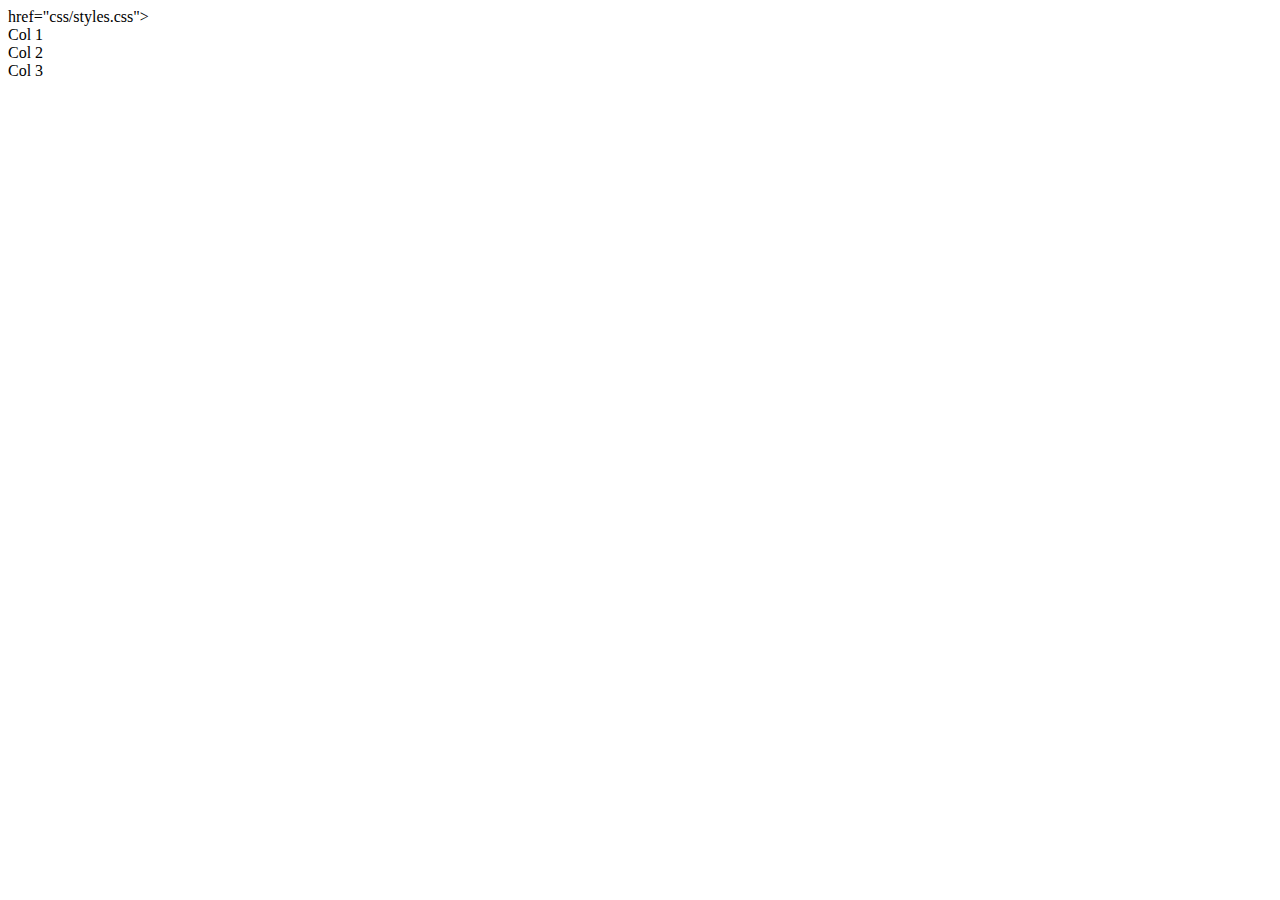
<file: site/index.html>
<!doctype html>
<html lang="en">

<head>
  <meta charset="utf-8">
  href="css/styles.css">
</head>

<body>

  <div class="container-fluid">
    <div class="row">
      <div class="col-md-4">Col 1</div>
      <div class="col-md-4">Col 2</div>
      <div class="col-md-4">Col 3</div>
    </div>
  </div>

</body>

</html>
</file>
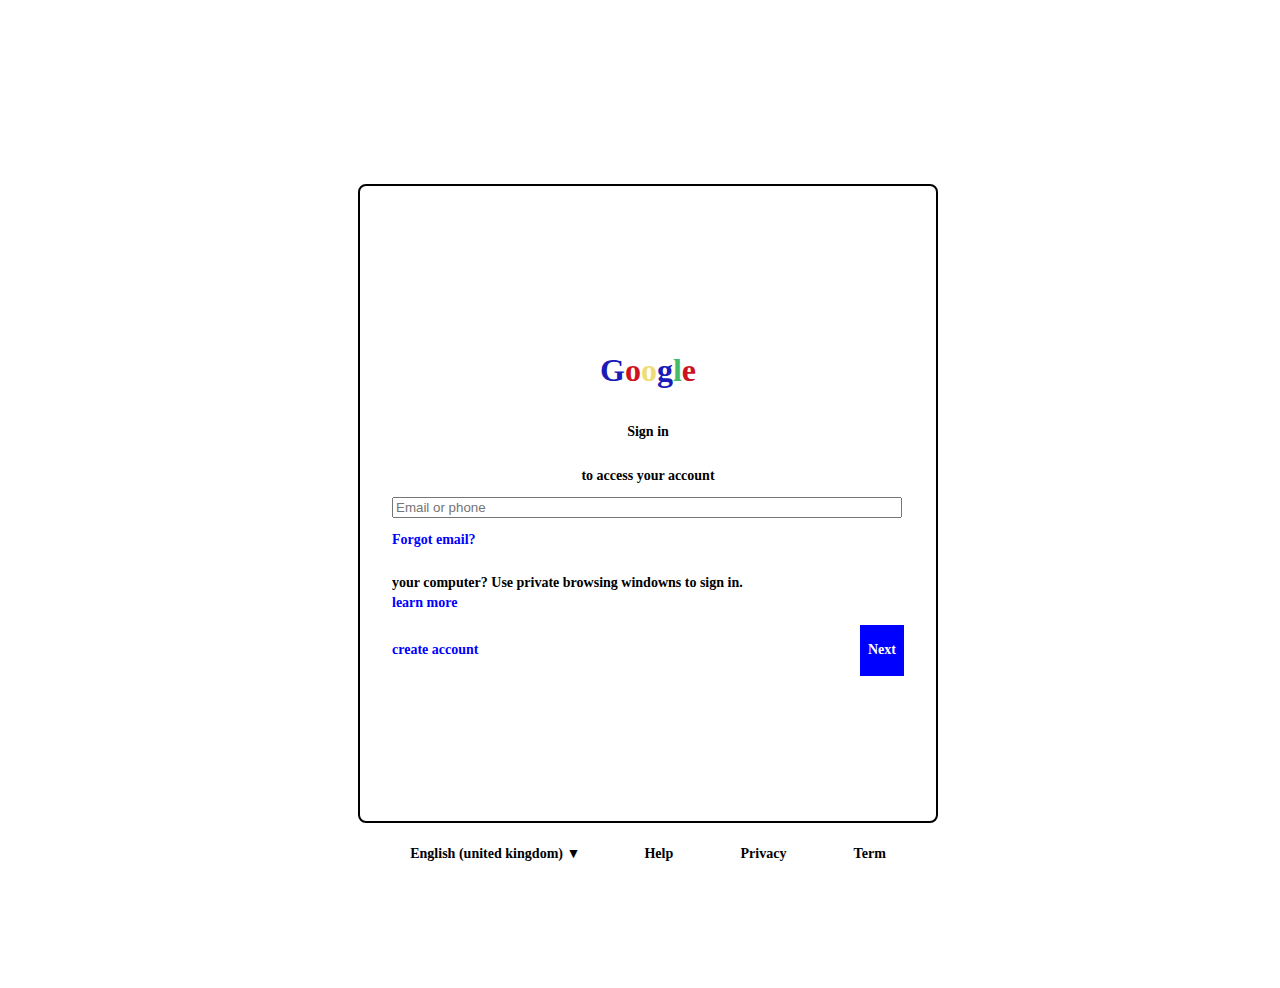
<file: Gmail_Interface/html/index.html>
<!DOCTYPE html>
<html>
  <head>
    <meta charset="utf-8" />
    <meta name="viewport" content="width=device-width, initial-scale=1" />
    <link rel="stylesheet" href="../css/new.css" />
    <title>google try</title>
  </head>
  <body>
  
    <main>
      <div class="item">
        <div class="google">
          <h1>
            <span style="color: rgb(27, 27, 184)">G</span>
            <span style="color: rgb(205, 19, 31)">o</span>
            <span style="color: rgb(238, 221, 119)">o</span>
            <span style="color: rgb(27, 27, 184)">g</span>
            <span style="color: rgb(70, 187, 101)">l</span>
            <span style="color: rgb(205, 19, 31)">e</span>
          </h1>
          
        </div>
        <div class="sign">
          <h2>Sign in</h2>

        </div>
        <div class="access">
          <h2> to access your account</h2>
        </div>
        <div class="address">
        <input type="text" placeholder="Email or phone" id="">

        </div>
        <div class="fe">
          <h2>Forgot email?</h2>
        </div>
        <div class="ne">
          <h2> 
            <span> your computer? Use private browsing windowns to sign in.
            </span> <br>
            <span style= "color: blue" >learn more
            </span>
            
          </h2>
        </div>
        <div class="cn">
          <div class ="ca">
            <h2>create account</h2>
          </div>
          <div class="next">
            <h2>Next</h2>
          </div>
       </div>
      </div>
      <footer>
        <div class="language">
            <h3>English (united kingdom) &#x25Bc</h3>
        </div>
        <div class="f2">
            <h3>Help</h3>
            <h3>Privacy</h3>
            <h3>Term</h3>
        </div>
      </footer>
    </main>
  </body>
</html>
</file>
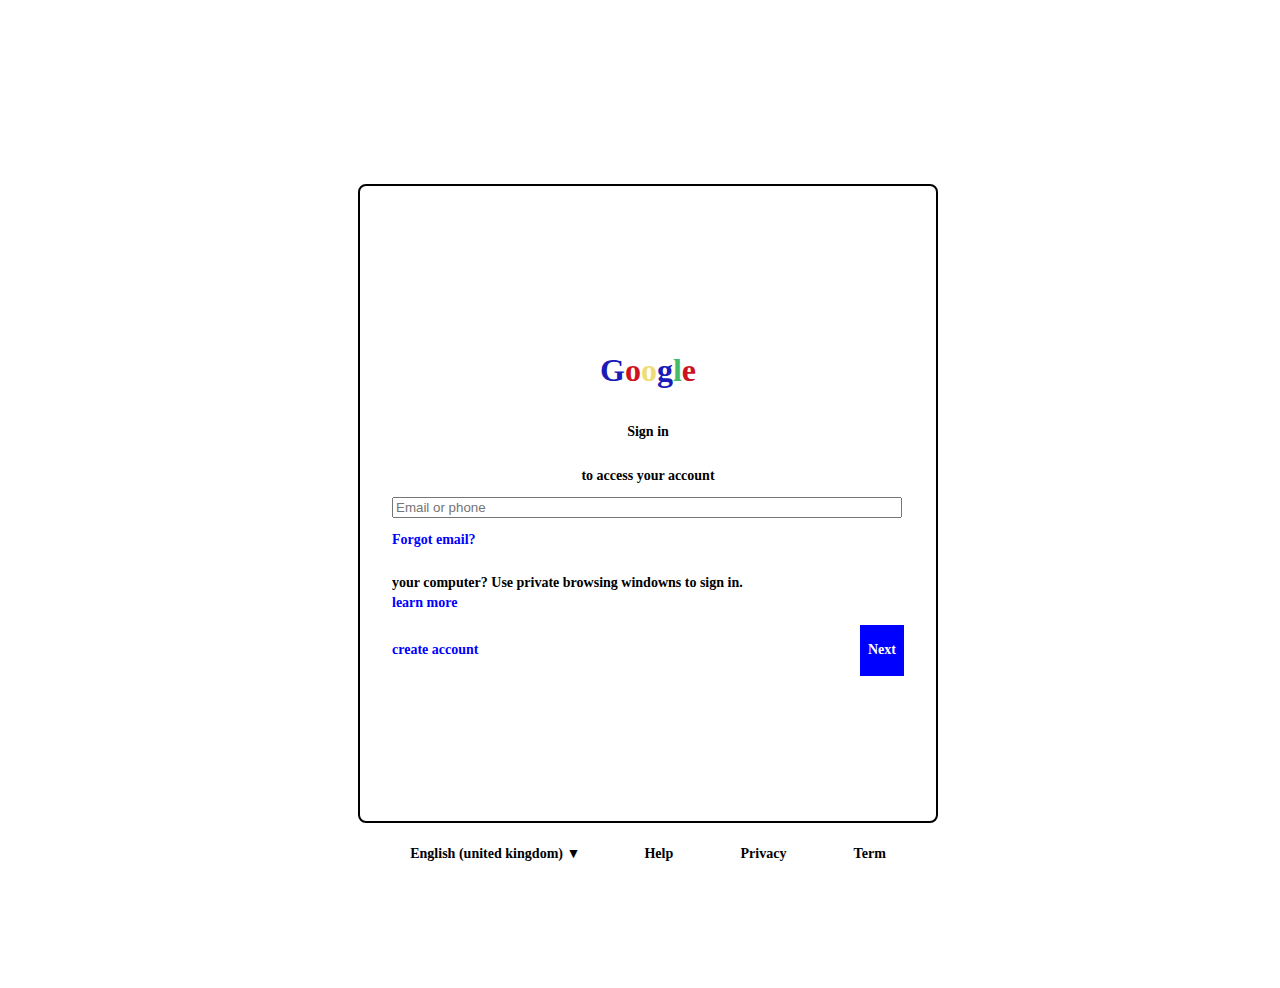
<file: Gmail_interface/html/index.html>
<!DOCTYPE html>
<html>
  <head>
    <meta charset="utf-8" />
    <meta name="viewport" content="width=device-width, initial-scale=1" />
    <link rel="stylesheet" href="../css/new.css" />
    <title>google try</title>
  </head>
  <body>
  
    <main>
      <div class="item">
        <div class="google">
          <h1>
            <span style="color: rgb(27, 27, 184)">G</span>
            <span style="color: rgb(205, 19, 31)">o</span>
            <span style="color: rgb(238, 221, 119)">o</span>
            <span style="color: rgb(27, 27, 184)">g</span>
            <span style="color: rgb(70, 187, 101)">l</span>
            <span style="color: rgb(205, 19, 31)">e</span>
          </h1>
          
        </div>
        <div class="sign">
          <h2>Sign in</h2>

        </div>
        <div class="access">
          <h2> to access your account</h2>
        </div>
        <div class="address">
        <input type="text" placeholder="Email or phone" id="">

        </div>
        <div class="fe">
          <h2>Forgot email?</h2>
        </div>
        <div class="ne">
          <h2> 
            <span> your computer? Use private browsing windowns to sign in.
            </span> <br>
            <span style= "color: blue" >learn more
            </span>
            
          </h2>
        </div>
        <div class="cn">
          <div class ="ca">
            <h2>create account</h2>
          </div>
          <div class="next">
            <h2>Next</h2>
          </div>
       </div>
      </div>
      <footer>
        <div class="language">
            <h3>English (united kingdom) &#x25Bc</h3>
        </div>
        <div class="f2">
            <h3>Help</h3>
            <h3>Privacy</h3>
            <h3>Term</h3>
        </div>
      </footer>
    </main>
  </body>
</html>
</file>
<file: Gmail_Interface/css/new.css>
body{
    display: flex;
    flex-direction: column;
    align-items: center;
    justify-content: center;
    width: 100vw;
    height: 100vh;
    margin-bottom: 5rem;
  
  }
  
  main{
    display: flex;
    flex-direction: column;
    align-items: center;
    justify-content: center;
    width: 80%;
    height: 100%;
    padding: 2rem;
    margin-top: 5rem;
  
  }
  
  main .item{
    display: flex;
    flex-direction: column;
    align-items: center;
    justify-content: center;
    border: 2px solid black;
    padding: 2rem;
    margin-top: 4rem;
  
    width: 35%;
    height: 100%;
  }
  .google h1{
    display: flex;
    flex-direction:row;
    align-items: center;
    justify-content:calc();
    width: 100%;
  }
  
  .address{
    width: 100%;
    color: rgb(19, 19, 101);
  }
  
  footer{
    display: flex;
    align-items: center;
    justify-content: space-between;
    width: 40%;
    font-size: .75rem;
    font-weight: 400;
    gap: 2rem;
  }
  
  .f2{
    display: flex;
    flex-direction: row;
    align-items: center;
    gap: 2rem;
    justify-content: space-between;
    
  }
  .cn{
    display: flex;
    flex-direction: row;
    align-items: center;
    justify-content: space-between;
    width: 100%;
  }
  .fe{
    display: flex;
    align-items: flex-start;
    justify-content: flex-start;
    width: 100%;
    color: blue;
  }
  .ne{
    display: flex;
    flex-direction: column;
    align-items:flex-start;
    justify-content: flex-start;
    width: 100%;
  }
  
  .ca{
    color: blue;
  }
  .next{
    color: white;
    background-color: blue;
    padding: .25rem .5rem .25rem .5rem;
    
  }
  
  .item input{
    width: 100%;
  }
  .item h2{
    line-height: 1.25rem !important;
    font-size: 0.875rem !important;
  }
  
  
  /********** for mobile **********/
  
  @media(max-width: 767px) {
    main{
      display: flex;
      flex-direction: column;
      align-items: center;
      justify-content: center;
      width: 100%;
      height: 100%;
    }
    .item{
      display: flex;
      align-items: center;
      justify-content: center;
      width: 100% !important;
      border: none !important;
      margin-top: none !important;
      padding: 0.5rem !important;
    }
    .address, input, .cn{
      width: 97% !important;
    }
    footer{
      display: flex;
      flex-direction: row;
      align-items: center;
      justify-content: center;
      width: 40%;
      font-size: .75rem;
    font-weight: 400;
    gap: 9rem;
    }
    .next{
     margin-right: .3rem;
    }
    .ne, .fe{
      width:97% !important;
    }
  }
  
  
  /********** for Tablet **********/
  
  @media(min-width: 768px){
    
    .item{
      width: 87% !important;
      margin: .5rem; 
    }
    .cn{
      width: 100%;
     
    }
    
   .item input{
    width: 98%;
   }
    footer{
      display: flex;
      align-items: center;
      justify-content: center;
      width: 87%;
      gap: 13.7rem;
    }
    .f2{
      display: flex;
      gap: 7rem;
    }
  }
  
  /********** for Desktop **********/
  
  @media(min-width: 992px){
    .item{
      width: 50% !important;
      height: 85% !important;
      border-radius: .5rem;
    }
    footer{
      gap: 4rem;
    }
    .f2{
      gap: 4.2rem;
    }
  
  }
</file>
<file: Gmail_interface/css/new.css>
body{
  display: flex;
  flex-direction: column;
  align-items: center;
  justify-content: center;
  width: 100vw;
  height: 100vh;
  margin-bottom: 5rem;

}

main{
  display: flex;
  flex-direction: column;
  align-items: center;
  justify-content: center;
  width: 80%;
  height: 100%;
  padding: 2rem;
  margin-top: 5rem;

}

main .item{
  display: flex;
  flex-direction: column;
  align-items: center;
  justify-content: center;
  border: 2px solid black;
  padding: 2rem;
  margin-top: 4rem;

  width: 35%;
  height: 100%;
}
.google h1{
  display: flex;
  flex-direction:row;
  align-items: center;
  justify-content:calc();
  width: 100%;
}

.address{
  width: 100%;
  color: rgb(19, 19, 101);
}

footer{
  display: flex;
  align-items: center;
  justify-content: space-between;
  width: 40%;
  font-size: .75rem;
  font-weight: 400;
  gap: 2rem;
}

.f2{
  display: flex;
  flex-direction: row;
  align-items: center;
  gap: 2rem;
  justify-content: space-between;
  
}
.cn{
  display: flex;
  flex-direction: row;
  align-items: center;
  justify-content: space-between;
  width: 100%;
}
.fe{
  display: flex;
  align-items: flex-start;
  justify-content: flex-start;
  width: 100%;
  color: blue;
}
.ne{
  display: flex;
  flex-direction: column;
  align-items:flex-start;
  justify-content: flex-start;
  width: 100%;
}

.ca{
  color: blue;
}
.next{
  color: white;
  background-color: blue;
  padding: .25rem .5rem .25rem .5rem;
  
}

.item input{
  width: 100%;
}
.item h2{
  line-height: 1.25rem !important;
  font-size: 0.875rem !important;
}


/********** for mobile **********/

@media(max-width: 767px) {
  main{
    display: flex;
    flex-direction: column;
    align-items: center;
    justify-content: center;
    width: 100%;
    height: 100%;
  }
  .item{
    display: flex;
    align-items: center;
    justify-content: center;
    width: 100% !important;
    border: none !important;
    margin-top: none !important;
    padding: 0.5rem !important;
  }
  .address, input, .cn{
    width: 97% !important;
  }
  footer{
    display: flex;
    flex-direction: row;
    align-items: center;
    justify-content: center;
    width: 40%;
    font-size: .75rem;
  font-weight: 400;
  gap: 9rem;
  }
  .next{
   margin-right: .3rem;
  }
  .ne, .fe{
    width:97% !important;
  }
}


/********** for Tablet **********/

@media(min-width: 768px){
  
  .item{
    width: 87% !important;
    margin: .5rem; 
  }
  .cn{
    width: 100%;
   
  }
  
 .item input{
  width: 98%;
 }
  footer{
    display: flex;
    align-items: center;
    justify-content: center;
    width: 87%;
    gap: 13.7rem;
  }
  .f2{
    display: flex;
    gap: 7rem;
  }
}

/********** for Desktop **********/

@media(min-width: 992px){
  .item{
    width: 50% !important;
    height: 85% !important;
    border-radius: .5rem;
  }
  footer{
    gap: 4rem;
  }
  .f2{
    gap: 4.2rem;
  }

}
</file>
